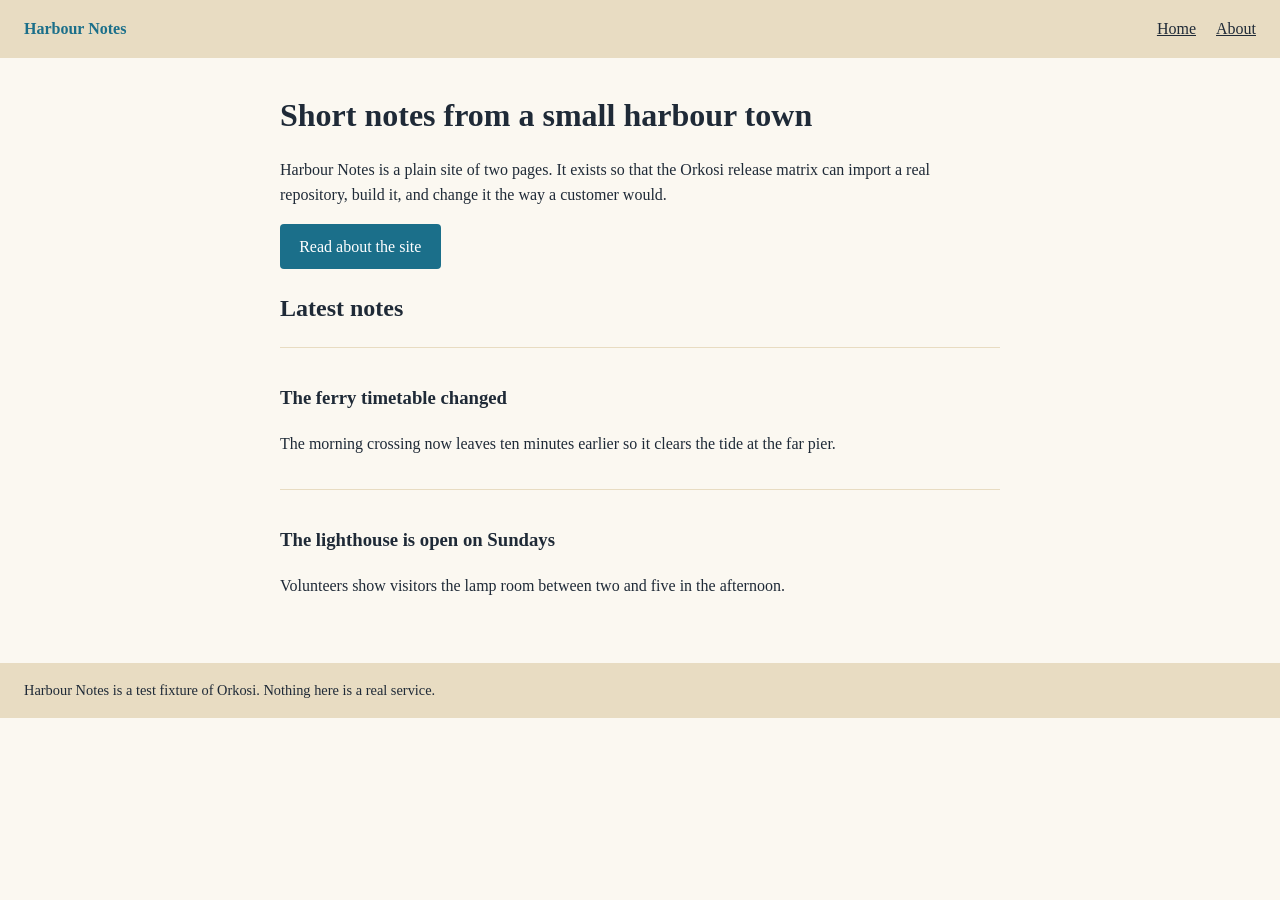
<file: index.html>
<!doctype html>
<html lang="en">
  <head>
    <meta charset="utf-8" />
    <meta name="viewport" content="width=device-width, initial-scale=1" />
    <title>Harbour Notes - a small site brought to Orkosi from its own repository</title>
    <meta
      name="description"
      content="Harbour Notes is the fixture site the Orkosi release matrix imports from GitHub on every run."
    />
    <link rel="stylesheet" href="styles.css" />
  </head>
  <body>
    <header class="site-header">
      <a class="brand" href="index.html">Harbour Notes</a>
      <nav aria-label="Main">
        <a href="index.html">Home</a>
        <a href="about.html">About</a>
      </nav>
    </header>
    <main id="main-content">
      <section class="hero">
        <h1>Short notes from a small harbour town</h1>
        <p>
          Harbour Notes is a plain site of two pages. It exists so that the Orkosi release matrix can import a real
          repository, build it, and change it the way a customer would.
        </p>
        <a class="button" href="about.html">Read about the site</a>
      </section>
      <section class="notes">
        <h2>Latest notes</h2>
        <article>
          <h3>The ferry timetable changed</h3>
          <p>The morning crossing now leaves ten minutes earlier so it clears the tide at the far pier.</p>
        </article>
        <article>
          <h3>The lighthouse is open on Sundays</h3>
          <p>Volunteers show visitors the lamp room between two and five in the afternoon.</p>
        </article>
      </section>
    </main>
    <footer class="site-footer">
      <p>Harbour Notes is a test fixture of Orkosi. Nothing here is a real service.</p>
    </footer>
  </body>
</html>
</file>
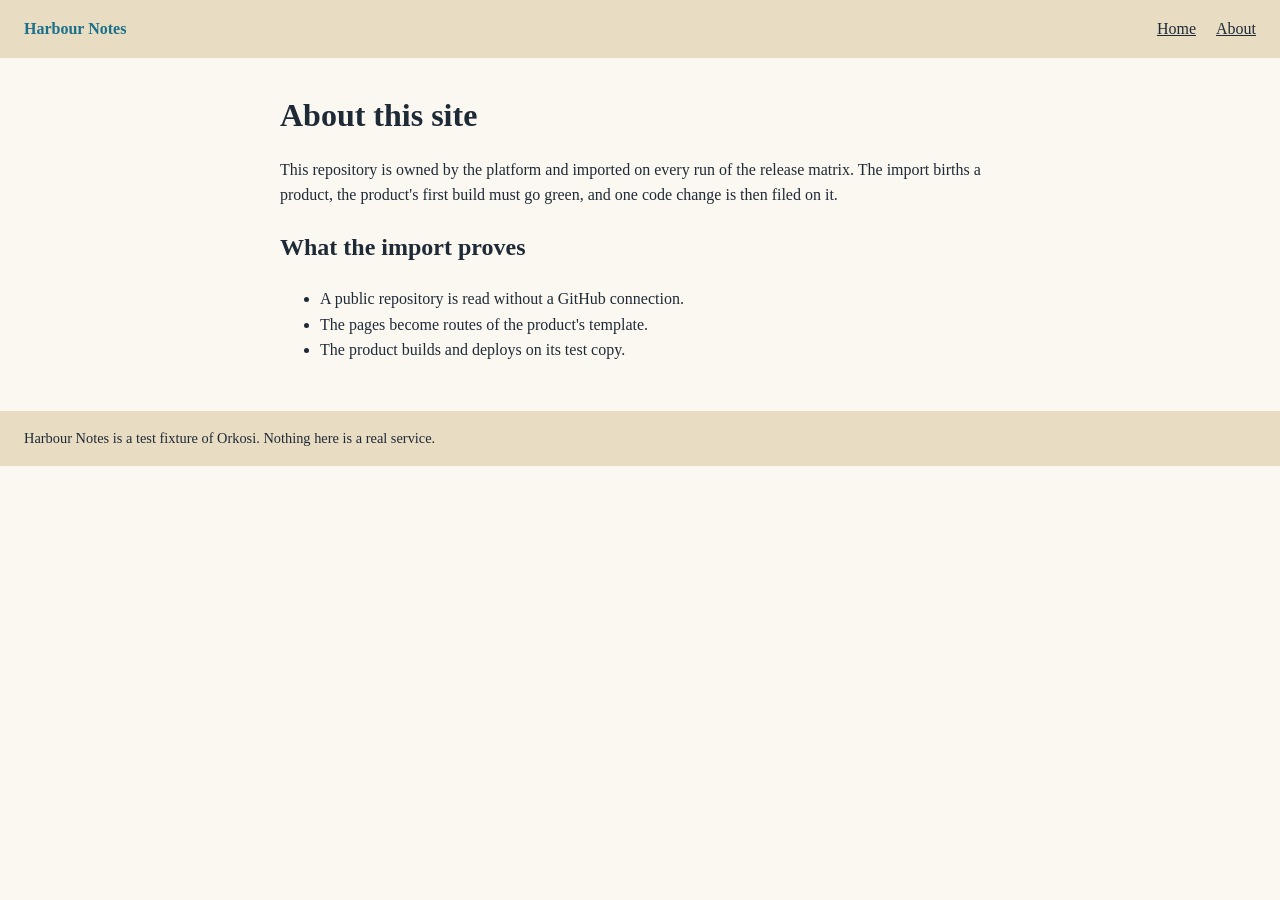
<file: about.html>
<!doctype html>
<html lang="en">
  <head>
    <meta charset="utf-8" />
    <meta name="viewport" content="width=device-width, initial-scale=1" />
    <title>About Harbour Notes</title>
    <meta
      name="description"
      content="What the Harbour Notes fixture site is and why the Orkosi release matrix imports it."
    />
    <link rel="stylesheet" href="styles.css" />
  </head>
  <body>
    <header class="site-header">
      <a class="brand" href="index.html">Harbour Notes</a>
      <nav aria-label="Main">
        <a href="index.html">Home</a>
        <a href="about.html">About</a>
      </nav>
    </header>
    <main id="main-content">
      <section class="hero">
        <h1>About this site</h1>
        <p>
          This repository is owned by the platform and imported on every run of the release matrix. The import births a
          product, the product's first build must go green, and one code change is then filed on it.
        </p>
      </section>
      <section class="notes">
        <h2>What the import proves</h2>
        <ul>
          <li>A public repository is read without a GitHub connection.</li>
          <li>The pages become routes of the product's template.</li>
          <li>The product builds and deploys on its test copy.</li>
        </ul>
      </section>
    </main>
    <footer class="site-footer">
      <p>Harbour Notes is a test fixture of Orkosi. Nothing here is a real service.</p>
    </footer>
  </body>
</html>
</file>
<file: styles.css>
:root {
  --ink: #1f2a37;
  --paper: #fbf8f1;
  --sea: #1b6f8a;
  --sand: #e8dcc2;
}
* {
  box-sizing: border-box;
}
body {
  margin: 0;
  font-family: Georgia, 'Times New Roman', serif;
  color: var(--ink);
  background: var(--paper);
  line-height: 1.6;
}
.site-header,
.site-footer {
  display: flex;
  justify-content: space-between;
  align-items: center;
  padding: 1rem 1.5rem;
  background: var(--sand);
}
.site-header nav a {
  margin-left: 1rem;
  color: var(--ink);
}
.brand {
  font-weight: 700;
  text-decoration: none;
  color: var(--sea);
}
main {
  max-width: 48rem;
  margin: 0 auto;
  padding: 2rem 1.5rem;
}
.hero h1 {
  font-size: 2rem;
  margin: 0 0 1rem;
}
.button {
  display: inline-block;
  padding: 0.6rem 1.2rem;
  background: var(--sea);
  color: #fff;
  text-decoration: none;
  border-radius: 4px;
}
.notes article {
  border-top: 1px solid var(--sand);
  padding: 1rem 0;
}
.site-footer p {
  margin: 0;
  font-size: 0.9rem;
}
</file>
